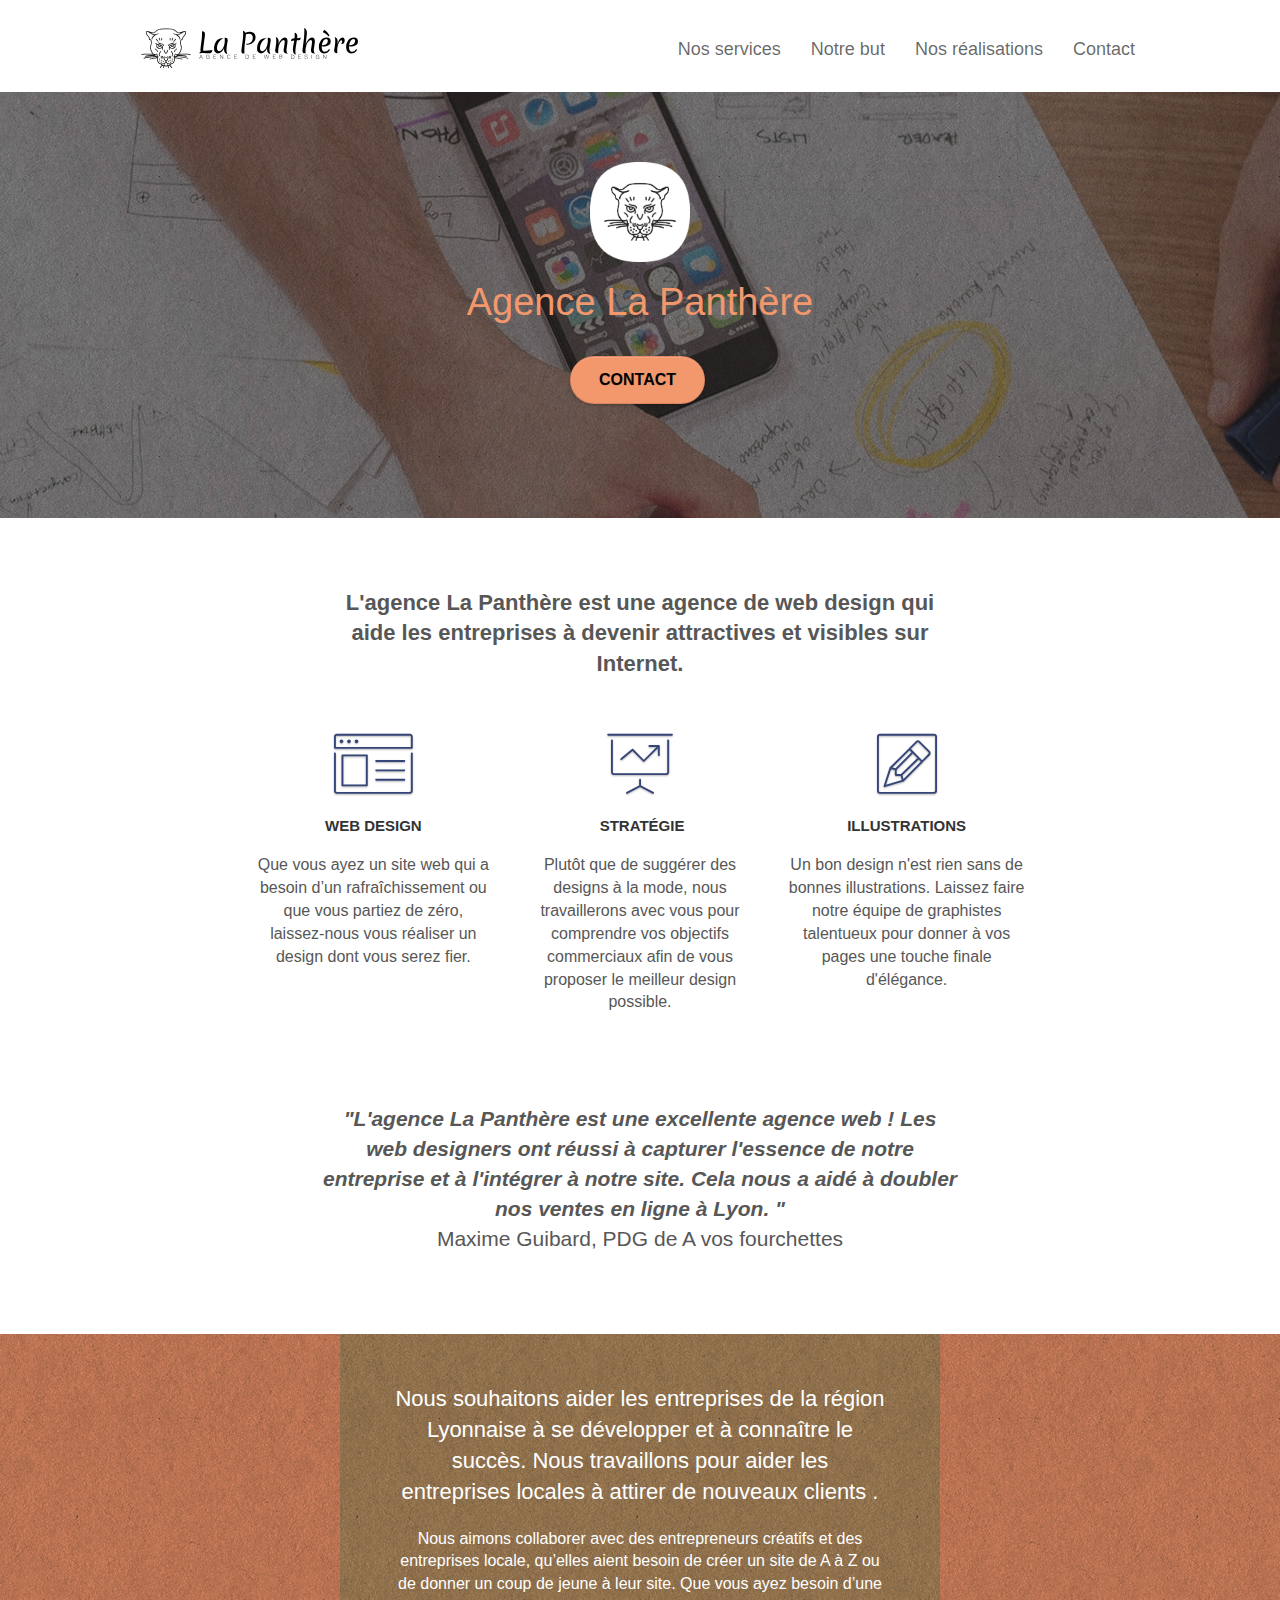
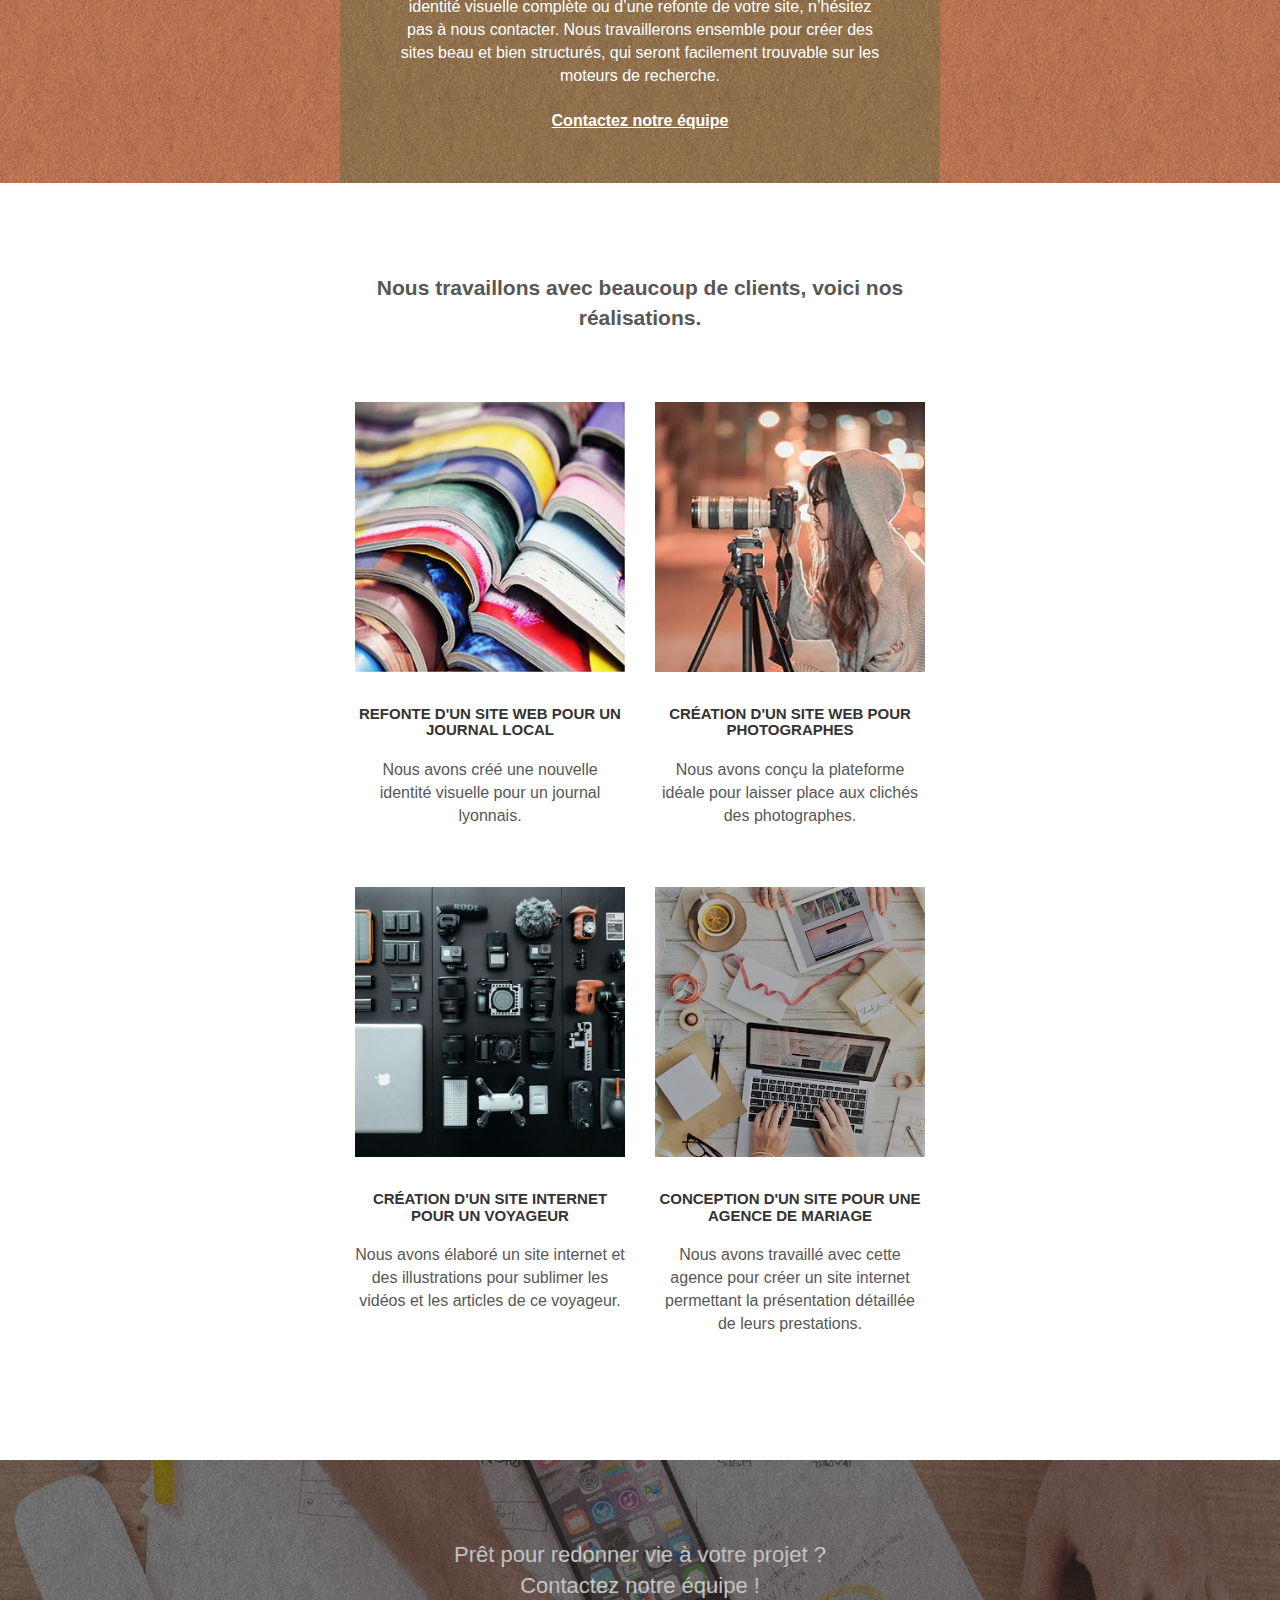
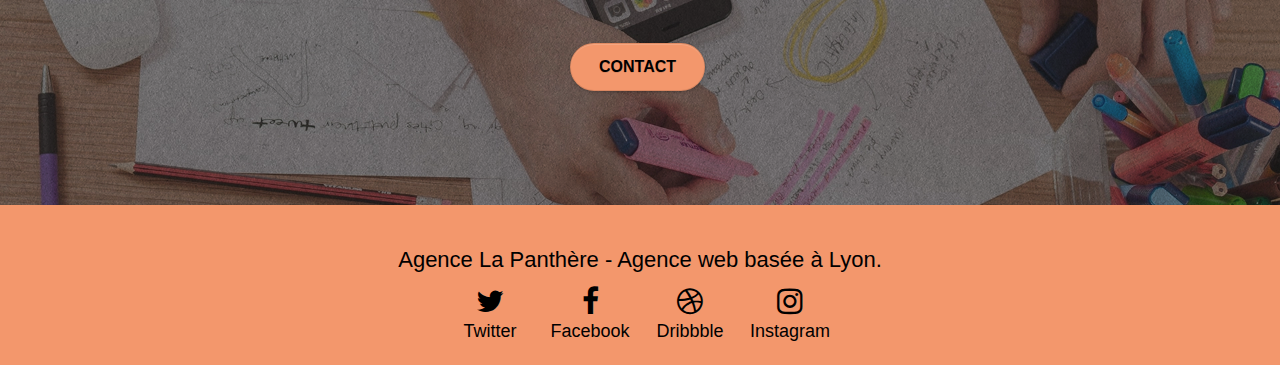
<file: index.html>
<!doctype html>
<html lang="fr">
<head>
    <meta charset="utf-8">
    <meta name="keywords" content="la panthère web design, web design illustrations, agence design lyon, agence design, web design lyon, agence web design">
    <meta name="description" content="La Panthère : Agence de Web Design basée à Lyon">
    <meta name="viewport" content="width=device-width, initial-scale=1.0, viewport-fit=cover">
	<meta name="robots" content="index, follow">
    <link rel="shortcut icon" type="image/png" href="favicon.jpg">
    
	<link rel="stylesheet" type="text/css" href="./css/bootstrap.css">
	<link rel="stylesheet" type="text/css" href="./style.css">
	<link rel="stylesheet" type="text/css" href="./css/font-awesome.css">
	<link rel="stylesheet" type="text/css" href="./css/et-line.css">
	
    
	<script src="./js/jquery-2.1.0.js"></script>
	<script src="./js/bootstrap.js"></script>
	<script src="./js/blocs.js"></script>
	<script src="./js/jquery.touchSwipe.js" defer></script>
	<script src="./js/gmaps.js"></script>

    <title>La Panthère : Agence de Web Design</title>

    
<!-- Analytics -->
 
<!-- Analytics END -->
    
</head>

<body>

<!-- Principal conteneur -->

<div class="page-container">
    
<!-- bloc-0 -->

	<header>
		<div class="bloc bgc-white l-bloc " id="bloc-0">
			<div class="container bloc-sm">
				<nav class="navbar row">
					<div class="navbar-header">
						<a class="navbar-brand" href="index.html"><img src="img/agence-la-panthere-monochrome.svg" alt="Logo La Panthère Agence de Web Design Lyon" height="40" /></a>
						<button id="nav-toggle" type="button" class="ui-navbar-toggle navbar-toggle" data-toggle="collapse" data-target=".navbar-1">
							<span class="sr-only">Toggle navigation</span><span class="icon-bar"></span><span class="icon-bar"></span><span class="icon-bar"></span>
						</button>
					</div>
					<div class="collapse navbar-collapse navbar-1 special-dropdown-nav">
						<ul class="site-navigation nav navbar-nav">
							<li>
								<a href="#bloc-2-services">Nos services</a>
							</li>
							<li>
								<a href="#bloc-3-what-i-do">Notre but</a>
							</li>
							<li>
								<a href="#bloc-4-portfolio">Nos réalisations</a>
							</li>
							<li>
								<a href="contact.html">Contact</a>
							</li>
						</ul>
					</div>
				</nav>
			</div>
		</div>
	</header>

<!-- bloc-0 END -->

<!-- bloc-1-presentation -->

	<section>
		<div class="bloc bgc-dark-slate-blue bg-banniere d-bloc bg-t-edge bloc-bg-texture texture-paper b-parallax" id="bloc-1-hero">
			<div class="container bloc-lg">
				<div class="row tight-width-whitespace">
					<div class="col-sm-12">
						<img src="img/logo.png" class="center-block image-resize-mode" width="100" alt="Logo La Panthère Agence de Web Design" />
						<h1 class="text-center hero-bloc-text tc-tangerine">
							Agence La Panthère
						</h1>
						<div class="text-center">
							<a href="contact.html" class="btn btn-lg btn-clean btn-rd cta-hero btn-atomic-tangerine-b" id="cta-hero">Contact</a>
						</div>
					</div>
				</div>
			</div>
		</div>
	</section>

<!-- bloc-1-presentation END -->

<!-- bloc-2-services -->

	<section>
		<div class="bloc bgc-white l-bloc" id="bloc-2-services">
			<div class="container bloc-md">
				<div class="flex-center">
					<div class="description_agence text-center">
						<h2 class="text-bold">L'agence La Panthère est une agence de web design qui aide les entreprises à devenir attractives et visibles sur Internet.</h2>
					</div>
				</div>
				<div class="row voffset-lg med-width-whitespace">
					<div class="col-sm-4">
						<div class="text-center">
							<span class="et-icon-browser sm-shadow icon-dark-slate-blue icons icon-lg"></span>
						</div>
						<h3 class="mg-md text-center">
							Web design
						</h3>
						<p class="text-center font-size16">
							Que vous ayez un site web qui a besoin d&rsquo;un rafraîchissement ou que vous partiez de zéro, laissez-nous vous réaliser un design dont vous serez fier.
						</p>
					</div>
					<div class="col-sm-4">
						<div class="text-center">
							<span class="et-icon-presentation sm-shadow icon-dark-slate-blue icons icon-lg"></span>
						</div>
						<h3 class="mg-md text-center">
							&nbsp;Stratégie
						</h3>
						<p class="text-center font-size16">
							Plutôt que de suggérer des designs à la mode, nous travaillerons avec vous pour comprendre vos objectifs commerciaux afin de vous proposer le meilleur design possible.<br>
						</p>
					</div>
					<div class="col-sm-4">
						<div class="text-center">
							<span class="et-icon-edit sm-shadow icon-dark-slate-blue icons icon-lg"></span>
						</div>
						<h3 class="mg-md text-center">
							Illustrations
						</h3>
						<p class="text-center font-size16">
							Un bon design n'est rien sans de bonnes illustrations. Laissez faire notre équipe de graphistes talentueux pour donner à vos pages une touche finale d'élégance.
						</p>
					</div>
				</div>
				<div class=" row voffset-lg voffset ">
					<div class="flex-center">
						<div class="description_agence">
							<p class="commentaire text-bold text-center text-italic">"L'agence La Panthère est une excellente agence web ! Les web designers ont réussi à capturer l'essence de notre entreprise et à l'intégrer à notre site. Cela nous a aidé à doubler nos ventes en ligne à Lyon. "</p>
							<p class="auteur_commentaire flex-center">Maxime Guibard, PDG de A vos fourchettes</p>
						</div>
					</div>
				</div>
			</div>
		</div>
	</section>

<!-- bloc-2-services END -->

<!-- bloc-3-what-i-do -->
	
	<section>
		<div class="bloc tc-white bgc-atomic-tangerine bg-presentation d-bloc bloc-bg-texture texture-paper b-parallax" id="bloc-3-what-i-do">
			<div class="container">
				<div class="row tight-width-whitespace black-background">
					<div class="col-sm-12">
						<h2 class="mg-md text-center ltc-white">
							Nous souhaitons aider les entreprises de la région Lyonnaise à se développer et à connaître le succès. Nous travaillons pour aider les entreprises locales à attirer de nouveaux clients .<br>
						</h2>
						<p class="text-description text-center white">
							Nous aimons collaborer avec des entrepreneurs créatifs et des entreprises locale, qu’elles aient besoin de créer un site de A à Z ou de donner un coup de jeune à leur site. Que vous ayez besoin d’une identité visuelle complète ou d’une refonte de votre site, n’hésitez pas à nous contacter. Nous travaillerons ensemble pour créer des sites beau et bien structurés, qui seront facilement trouvable sur les moteurs de recherche. <br><br><a class="ltc-white bold-link" href="contact.html">Contactez notre équipe</a><br>
						</p>
					</div>
				</div>
			</div>
		</div>
	</section>

<!-- bloc-3-what-i-do END -->

<!-- bloc-4-portfolio -->

	<section>
		<div class="bloc bgc-white bg-lines-h2-bg bg-repeat l-bloc" id="bloc-4-portfolio">
			<div class="container bloc-lg">
				<div class="flex-center">
				<div class="realisations_agence text-center">
					<h2 class="commentaire text-bold">Nous travaillons avec beaucoup de clients, voici nos réalisations.</h2>
				</div>
				</div>
				<div class="row tight-width-whitespace portfolio-row">
					<div class="col-sm-6">
						<a href="#" data-lightbox="img/magazines.jpg" data-gallery-id="gallery-1" data-caption="Refonte d'un site web pour un journal local" data-frame="snapshot-lb"><img src="img/magazines.jpg" alt="paris web design logo agence web meilleure agence et refonte site web journal" class="img-responsive portfolio-thumb" /></a>
						<h3 class="mg-md text-center">
							Refonte d'un site web pour un journal local
						</h3>
						<p class="text-center font-size16">
							Nous avons créé une nouvelle identité visuelle pour un journal lyonnais.
						</p>
					</div>
					<div class="col-sm-6">
						<a href="#" data-lightbox="img/photographe.jpg" data-gallery-id="gallery-1" data-caption="Création d'un site web pour photographes" data-frame="snapshot-lb"><img src="img/photographe.jpg" class="img-responsive portfolio-thumb" alt="paris web design logo agence web meilleure agence, Création d'un site web pour photographes" /></a>
						<h3 class="mg-md text-center">
							Création d'un site web pour photographes
						</h3>
						<p class="text-center font-size16">
							Nous avons conçu la plateforme idéale pour laisser place aux clichés des photographes.
						</p>
					</div>
				</div>
				<div class="row tight-width-whitespace portfolio-row">
					<div class="col-sm-6">
						<a href="#" data-lightbox="img/materiel.jpg" data-gallery-id="gallery-1" data-caption="Création d'un site internet pour un voyageur" data-frame="snapshot-lb"><img src="img/materiel.jpg" class="img-responsive portfolio-thumb" alt="paris web design logo agence web meilleure agence, Création d'un site web pour voyageur"/></a>
						<h3 class="mg-md text-center">
							Création d'un site internet pour un voyageur
						</h3>
						<p class="text-center font-size16">
							Nous avons élaboré un site internet et des illustrations pour sublimer les vidéos et les articles de ce voyageur.
						</p>
					</div>
					<div class="col-sm-6">
						<a href="#" data-lightbox="img/bureau.jpg" data-gallery-id="gallery-1" data-caption="Conception d'un site pour une agence de mariage" data-frame="snapshot-lb"><img src="img/bureau.jpg" class="img-responsive portfolio-thumb" alt="paris web design logo agence web meilleure agence, Création d'un site web pour agence de mariage" /></a>
						<h3 class="mg-md text-center">
							Conception d'un site pour une agence de mariage
						</h3>
						<p class="text-center font-size16">
							Nous avons travaillé avec cette agence pour créer un site internet permettant la présentation détaillée de leurs prestations.
						</p>
					</div>
				</div>
			</div>
		</div>
	</section>

<!-- bloc-4-portfolio END -->

<!-- bloc-5-cta -->

	<section>
		<div class="bloc bgc-dark-slate-blue bg-banniere d-bloc bloc-bg-texture texture-paper" id="bloc-5-cta">
			<div class="container bloc-lg">
				<div class="row">
					<h2 class="mg-md text-center white">
						Prêt pour redonner vie à votre projet ?<br>Contactez notre équipe !
					</h2>
					<div class="col-sm-12 text-center">
						<a href="contact.html" class="btn btn-atomic-tangerine-b btn-clean btn-rd btn-lg cta-hero">Contact</a>
					</div>
				</div>
			</div>
		</div>
	</section>

<!-- bloc-5-cta END -->

<!-- Footer - bloc-8 -->

	<footer>
		<div class="bloc bgc-atomic-tangerine d-bloc" id="bloc-8">
			<div class="container bloc-sm">
				<div class="row">
					<div class="col-sm-12">
						<h2 class="text-center text-black">
							Agence La Panthère - Agence web basée à Lyon.<br>
						</h2>
						<div class="row row-no-gutters social">
							<div class="col-sm-3">
								<div class="text-center">
									<a class="social" href="index.html"><span class="footer_icons fa fa-twitter icon-md"></span><br>Twitter</a>
								</div>
							</div>
							<div class="col-sm-3">
								<div class="text-center">
									<a class="social" href="index.html"><span class="footer_icons fa fa-facebook icon-md"></span><br>Facebook</a>
								</div>
							</div>
							<div class="col-sm-3">
								<div class="text-center">
									<a class="social" href="index.html"><span class="footer_icons fa fa-dribbble icon-md"></span><br>Dribbble</a>
								</div>
							</div>
							<div class="col-sm-3">
								<div class="text-center">
									<a class="social" href="index.html"><span class="footer_icons fa fa-instagram icon-md"></span><br>Instagram</a>
								</div>
							</div>
						</div>
					</div>
				</div>
			</div>
		</div>
	</footer>

<!-- Footer - bloc-8 END -->

</div>

<!-- Principal conteneur END -->
    
</body>
</html>
</file>
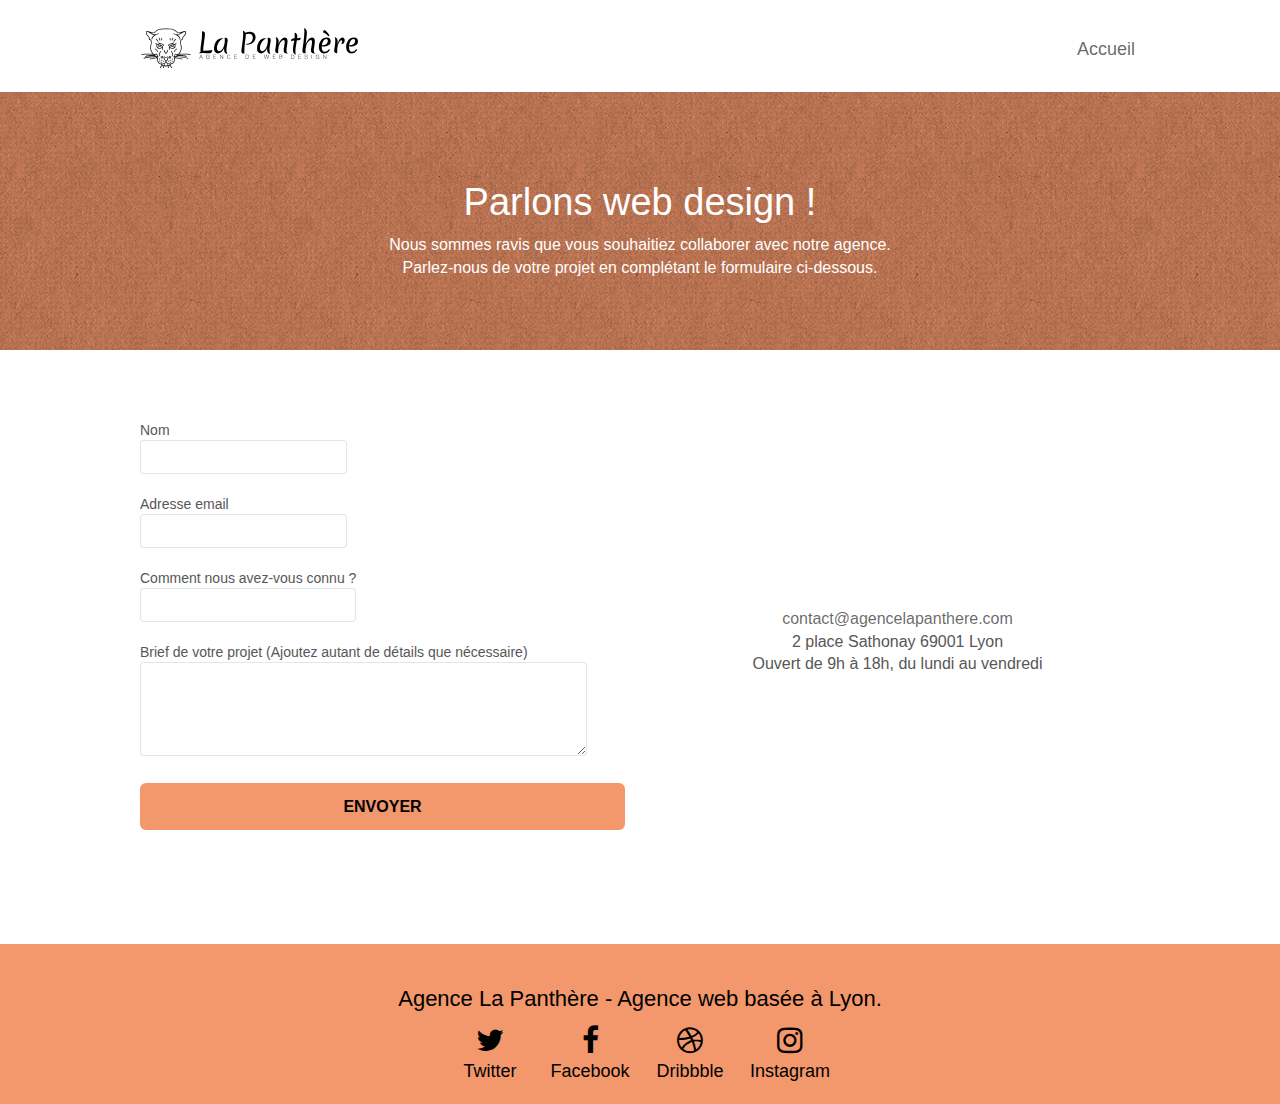
<file: contact.html>
<!doctype html>
<html lang="fr">
<head>
    <meta charset="utf-8">
    <meta name="keywords" content="la panthere contact, web design lyon">
    <meta name="description" content="Contactez l'Agence La Panthère">
    <meta name="viewport" content="width=device-width, initial-scale=1.0, viewport-fit=cover">
	<meta name="robots" content="index, follow">
    <link rel="shortcut icon" type="image/png" href="favicon.jpg">
    
	<link rel="stylesheet" type="text/css" href="./css/bootstrap.css">
	<link rel="stylesheet" type="text/css" href="./style.css">
	<link rel="stylesheet" type="text/css" href="./css/font-awesome.css">
	<link rel="stylesheet" type="text/css" href="./css/et-line.css">
	
    
	<script src="./js/jquery-2.1.0.js"></script>
	<script src="./js/bootstrap.js"></script>
	<script src="./js/blocs.js"></script>
	<script src="./js/jqBootstrapValidation.js"></script>
	<script src="./js/formHandler.js"></script>
    
	<title>Contact</title>

    
<!-- Analytics -->
 
<!-- Analytics END -->
    
</head>
<body>
<!-- Principal conteneur -->
<div class="page-container">
    
<!-- bloc-0 -->

	<header>
		<div class="bloc bgc-white l-bloc " id="bloc-0">
			<div class="container bloc-sm">
				<nav class="navbar row">
					<div class="navbar-header">
						<a class="navbar-brand" href="index.html"><img src="img/agence-la-panthere-monochrome.svg" alt="Logo La Panthère Agence de Web Design Lyon" height="40" /></a>
					</div>
					<div class="collapse navbar-collapse navbar-1 special-dropdown-nav">
						<ul class="site-navigation nav navbar-nav">
							<li>
								<a href="index.html">Accueil</a>
							</li>
						</ul>
					</div>
				</nav>
			</div>
		</div>
	</header>
<!-- bloc-0 END -->

<!-- bloc-6 -->
	<section>
		<div class="bloc bg-dots-bg bg-repeat bgc-atomic-tangerine d-bloc bloc-bg-texture texture-paper" id="bloc-6">
			<div class="container bloc-lg">
				<div class="row">
					<div class="col-sm-12">
						<h1 class="text-center hero-bloc-text tc-white white">
							Parlons web design !
						</h1>
						<p class="text-center mg-lg white tight-width-whitespace font-size16">
							Nous sommes ravis que vous souhaitiez collaborer avec notre agence.<br>
							Parlez-nous de votre projet en complétant le formulaire ci-dessous.
						</p>
					</div>
				</div>
			</div>
		</div>
	</section>
<!-- bloc-6 END -->

<!-- bloc-7 -->
	<section>
		<div class="bloc bgc-white l-bloc" id="bloc-7">
			<div class="container bloc-lg">
				<div class="row flex-center">
					<div class="col-sm-6">
						<form id="form_1" novalidate data-success-msg="Your message has been sent." data-fail-msg="Sorry it seems that our mail server is not responding, Sorry for the inconvenience!">
							<div class="form-group">
								<label>
									Nom
								<input id="name" class="form-control" required />
								</label>
							</div>
							<div class="form-group">
								<label>
									Adresse email
								<input id="email" class="form-control" type="email" required />
								</label>
							</div>
							<div class="form-group">
								<label>
									Comment nous avez-vous connu ?
								<input class="form-control" type="email" required id="input_504" />
								</label>
								
							</div>
							<div class="form-group">
								<label>
									Brief de votre projet (Ajoutez autant de détails que nécessaire)<br>
									<textarea id="message" class="form-control" rows="4" cols="50" required></textarea>
								</label>
							</div> 
							<button class="bloc-button btn btn-lg btn-block cta-hero btn-atomic-tangerine-b" type="submit">
								Envoyer
							</button>
						</form>
					</div>
					<div class="col-sm-6 text-center">
						<p class="font-size16">
							<a href="mailto:contact@agencelapanthere.com">contact@agencelapanthere.com</a><br>2 place Sathonay 69001 Lyon<br>Ouvert de 9h à 18h, du lundi au vendredi<br>
						</p>
					</div>
				</div>
			</div>
		</div>
	</section>
<!-- bloc-7 END -->

<!-- Footer - bloc-8 -->
	<footer>
		<div class="bloc bgc-atomic-tangerine d-bloc" id="bloc-8">
			<div class="container bloc-sm">
				<div class="row">
					<div class="col-sm-12">
						<h2 class="text-center text-black">
							Agence La Panthère - Agence web basée à Lyon.<br>
						</h2>
						<div class="row row-no-gutters social">
							<div class="col-sm-3">
								<div class="text-center">
									<a class="social" href="index.html"><span class="footer_icons fa fa-twitter icon-md"></span><br>Twitter</a>
								</div>
							</div>
							<div class="col-sm-3">
								<div class="text-center">
									<a class="social" href="index.html"><span class="footer_icons fa fa-facebook icon-md"></span><br>Facebook</a>
								</div>
							</div>
							<div class="col-sm-3">
								<div class="text-center">
									<a class="social" href="index.html"><span class="footer_icons fa fa-dribbble icon-md"></span><br>Dribbble</a>
								</div>
							</div>
							<div class="col-sm-3">
								<div class="text-center">
									<a class="social" href="index.html"><span class="footer_icons fa fa-instagram icon-md"></span><br>Instagram</a>
								</div>
							</div>
						</div>
					</div>
				</div>
			</div>
		</div>
	</footer>
<!-- Footer - bloc-8 END -->

</div>
<!-- Principal conteneur END -->
    
</body>
</html>
</file>
<file: style.css>
body {
    margin: 0;
    padding: 0;
    background: #FFF;
    overflow-x: hidden;
    -webkit-font-smoothing: antialiased;
    -moz-osx-font-smoothing: grayscale;
}

a,
button {
    transition: all .3s ease-in-out;
    outline: none!important;
}

a:hover {
    text-decoration: none;
    cursor: pointer;
}

#page-loading-blocs-notifaction {
    position: fixed;
    top: 0;
    bottom: 0;
    width: 100%;
    z-index: 100000;
    background: #FFFFFF url("img/pageload-spinner.gif") no-repeat center center;
}

/** Mes modifications en cours ajoutées ( Et non pas modifiées ) **/

.flex-center {
    display: flex;
    justify-content: center;
    align-items: center;
}

.text-black {
    color: #000000!important;
}

.text-white {
    color: #FFF;
}

.text-center {
    text-align: center;
}

.text-bold {
    font-weight: bold;
}
.text-italic {
    font-style: italic;
}

.description_agence, .realisations_agence {
    width: 62%;
    margin-bottom: 20px;
}
.description_agence p {
    font-size: 21px;
}

.text-description {
    font-size: 16px;
}

.commentaire {
    margin-bottom: 0;
    font-size: 21px;
}

.flex-space-around {
    display: flex;
    justify-content: space-around;
    text-align: center;
    margin-top: 20px;
}

footer a {
    list-style: none;
    color: #000000;
    font-size: 18px;
}

li > a {
    color: #000000;
    font-size: 18px;
}


.font-size16 {
    font-size: 16px;
}

.footer_icons {
    color: #000000;
}

/** Fin des modifications en cours **/



.bloc {
    width: 100%;
    clear: both;
    background: 50% 50% no-repeat;
    padding: 0 50px;
    -webkit-background-size: cover;
    -moz-background-size: cover;
    -o-background-size: cover;
    background-size: cover;
    position: relative;
}

.bloc .container {
    padding-left: 0;
    padding-right: 0;
}

.bloc-lg {
    padding-top: 70px;
    padding-bottom: 70px;
}

.bloc-md {
    padding: 50px;
}

.bloc-sm {
    padding: 20px 50px;
}

.bg-center,
.bg-l-edge,
.bg-r-edge,
.bg-t-edge,
.bg-b-edge,
.bg-tl-edge,
.bg-bl-edge,
.bg-tr-edge,
.bg-br-edge,
.bg-repeat {
    -webkit-background-size: auto!important;
    -moz-background-size: auto!important;
    -o-background-size: auto!important;
    background-size: auto!important;
}

.bg-repeat {
    background: repeat;
}

.bg-t-edge {
    background: top no-repeat;
}

.bloc-bg-texture::before {
    content: "";
    background-size: 2px 2px;
    position: absolute;
    top: 0;
    bottom: 0;
    left: 0;
    right: 0;
}

.texture-paper::before {
    background: url("img/texture-paper.webp");
    background-size: 280px 280px;
}

.b-parallax {
    background-attachment: fixed;
}

.d-bloc {
    color: rgba(255, 255, 255, .7);
}

.d-bloc button:hover {
    color: rgba(255, 255, 255, .9);
}

.d-bloc .icon-round,
.d-bloc .icon-square,
.d-bloc .icon-rounded,
.d-bloc .icon-semi-rounded-a,
.d-bloc .icon-semi-rounded-b {
    border-color: rgba(255, 255, 255, .9);
}

.d-bloc .divider-h span {
    border-color: rgba(255, 255, 255, .2);
}

.d-bloc .a-btn,
.d-bloc .navbar a,
.d-bloc .navbar-brand,
.d-bloc a .icon-sm,
.d-bloc a .icon-lg,
.d-bloc a .icon-xl,
.d-bloc h1 a,
.d-bloc h2 a,
.d-bloc h3 a,
.d-bloc h4 a,
.d-bloc h5 a,
.d-bloc h6 a,
.d-bloc p a {
    color: rgba(255, 255, 255, .6);
}

.d-bloc .a-btn:hover,
.d-bloc .navbar a:hover,
.d-bloc .navbar-brand:hover,
.d-bloc a:hover .icon-sm,
.d-bloc a:hover .icon-lg,
.d-bloc a:hover .icon-xl,
.d-bloc h1 a:hover,
.d-bloc h2 a:hover,
.d-bloc h3 a:hover,
.d-bloc h4 a:hover,
.d-bloc h5 a:hover,
.d-bloc h6 a:hover,
.d-bloc p a:hover {
    color: rgba(255, 255, 255, 1);
}

.d-bloc .navbar-toggle .icon-bar {
    background: rgba(255, 255, 255, 1);
}

.d-bloc .btn-wire,
.d-bloc .btn-wire:hover {
    color: rgba(255, 255, 255, 1);
    border-color: rgba(255, 255, 255, 1);
}

.d-bloc .panel {
    color: rgba(0, 0, 0, .5);
}

.d-bloc .panel button:hover {
    color: rgba(0, 0, 0, .7);
}

.d-bloc .panel icon {
    border-color: rgba(0, 0, 0, .7);
}

.d-bloc .panel .divider-h span {
    border-color: rgba(0, 0, 0, .1);
}

.d-bloc .panel .a-btn {
    color: rgba(0, 0, 0, .6);
}

.d-bloc .panel .a-btn:hover {
    color: rgba(0, 0, 0, 1);
}

.d-bloc .panel .btn-wire,
.d-bloc .panel .btn-wire:hover {
    color: rgba(0, 0, 0, .7);
    border-color: rgba(0, 0, 0, .3);
}

.d-bloc .panel,
.l-bloc {
    color: rgba(0, 0, 0, .5);
}

.d-bloc .panel button:hover,
.l-bloc button:hover {
    color: rgba(0, 0, 0, .7);
}

.l-bloc .icon-round,
.l-bloc .icon-square,
.l-bloc .icon-rounded,
.l-bloc .icon-semi-rounded-a,
.l-bloc .icon-semi-rounded-b {
    border-color: rgba(0, 0, 0, .7);
}

.d-bloc .panel .divider-h span,
.l-bloc .divider-h span {
    border-color: rgba(0, 0, 0, .1);
}

.d-bloc .panel .a-btn,
.l-bloc .a-btn,
.l-bloc .navbar a,
.l-bloc .navbar-brand,
.l-bloc a .icon-sm,
.l-bloc a .icon-md,
.l-bloc a .icon-lg,
.l-bloc a .icon-xl,
.l-bloc h1 a,
.l-bloc h2 a,
.l-bloc h3 a,
.l-bloc h4 a,
.l-bloc h5 a,
.l-bloc h6 a,
.l-bloc p a {
    color: rgba(0, 0, 0, .6);
}

.d-bloc .panel .a-btn:hover,
.l-bloc .a-btn:hover,
.l-bloc .navbar a:hover,
.l-bloc .navbar-brand:hover,
.l-bloc a:hover .icon-sm,
.l-bloc a:hover .icon-md,
.l-bloc a:hover .icon-lg,
.l-bloc a:hover .icon-xl,
.l-bloc h1 a:hover,
.l-bloc h2 a:hover,
.l-bloc h3 a:hover,
.l-bloc h4 a:hover,
.l-bloc h5 a:hover,
.l-bloc h6 a:hover,
.l-bloc p a:hover {
    color: rgba(0, 0, 0, 1);
}

.l-bloc .navbar-toggle .icon-bar {
    color: rgba(0, 0, 0, .6);
}

.d-bloc .panel .btn-wire,
.d-bloc .panel .btn-wire:hover,
.l-bloc .btn-wire,
.l-bloc .btn-wire:hover {
    color: rgba(0, 0, 0, .7);
    border-color: rgba(0, 0, 0, .3);
}

.voffset {
    margin-top: 30px;
}

.voffset-lg {
    margin-top: 80px;
}

.row-no-gutters {
    margin-right: 0;
    margin-left: 0;
}

.row.row-no-gutters > [class^="col-"],
.row.row-no-gutters > [class*=" col-"] {
    padding-right: 0;
    padding-left: 0;
}

#bloc-1-hero h2 {
    font-size: 32px;
}

#bloc-2-services h1 {
    font-size: 21px;
}

.navbar {
    margin-bottom: 0;
    z-index: 1;
}

.navbar-brand {
    height: auto;
    padding: 3px 15px;
    font-size: 25px;
    font-weight: normal;
    font-weight: 600;
    line-height: 44px;
}

.navbar-brand img {
    max-height: 200px;
    margin: 0 5px 0 0;
    display: inline;
}

.navbar-brand img[src$=svg] {
    min-width: 100px;
}

.nav-center .navbar-brand img {
    margin: 0;
}

.navbar .nav {
    padding-top: 2px;
    margin-right: -16px;
    float: right;
    z-index: 1;
}

.nav > li {
    float: left;
    margin-top: 4px;
    font-size: 16px;
}

.navbar-nav .open .dropdown-menu > li > a {
    text-align: inherit;
}

.nav > li a:hover,
.nav > li a:focus {
    background: transparent;
}

.navbar-toggle {
    margin: 10px 10px 0 0;
    border: 0px;
}

.navbar-toggle:hover {
    background: transparent!important;
}

.navbar-toggle .icon-bar {
    background-color: rgba(0, 0, 0, .5);
    width: 26px;
}

.nav-invert .navbar .nav {
    float: left;
}

.nav-invert .navbar-header,
.nav-invert .navbar-brand {
    float: right;
    position: relative;
    z-index: 2;
}

@media (min-width: 768px) {
    .site-navigation {
        position: absolute;
        top: 50%;
        right: 20px;
        transform: translate(0, -50%);
        -webkit-transform: translateY(-50%);
    }
    .nav > li .dropdown-menu a,
    .nav > li .dropdown-menu a:hover {
        color: #484848;
    }
    .nav-invert .site-navigation {
        left: 0;
        right: 0;
    }
    .nav-center {
        text-align: center;
    }
    .nav-center .navbar-header {
        width: 100%;
    }
    .nav-center .navbar-header,
    .nav-center .navbar-brand,
    .nav-center .nav > li {
        float: none;
        display: inline-block;
    }
    .nav-center .site-navigation {
        position: relative;
        width: 100%;
        right: 0;
        margin-right: 0px;
        margin-top: 20px;
    }
    .nav-center.mini-nav .navbar-toggle {
        float: none;
        margin: 10px auto 0;
    }
}

.nav > li > .dropdown a {
    background: none!important;
    display: block;
    padding: 14px 15px;
}

nav .caret {
    margin: 0 5px;
}

.dropdown-menu .dropdown-menu {
    top: -8px;
    left: 100%;
}

.dropdown-menu .dropmenu-flow-right {
    top: 100%;
    left: 0;
    margin-left: -1px;
    border-top-left-radius: 0;
    border-top-right-radius: 0;
}

.dropdown-menu .dropdown span {
    border: 4px solid black;
    border-top-color: transparent;
    border-right-color: transparent;
    border-bottom-color: transparent;
    margin: 6px -5px 0 0!important;
    float: right;
}

.mg-md {
    margin-top: 10px;
    margin-bottom: 20px;
}

.mg-lg {
    margin-top: 10px;
    margin-bottom: 40px;
}

.btn {
    margin: 0 5px 5px 0;
}

.btn.pull-right {
    margin: 0 0 5px 5px;
}

.btn-d,
.btn-d:hover,
.btn-d:focus {
    color: #FFF;
    background: rgba(0, 0, 0, .3);
}

button {
    outline: none!important;
}

.btn-rd {
    border-radius: 40px;
}

.btn-clean {
    border: 1px solid rgba(0, 0, 0, .08);
    border-bottom-color: rgba(0, 0, 0, .1);
    text-shadow: 0 1px 0 rgba(0, 0, 1, .1);
    box-shadow: 0 1px 3px rgba(0, 0, 1, .25), inset 0 1px 0 0 rgba(255, 255, 255, .15);
}

.icon-md {
    font-size: 30px!important;
}

.icon-lg {
    font-size: 60px!important;
}

.sm-shadow {
    text-shadow: 0 1px 2px rgba(0, 0, 0, .3);
}

.panel-sq,
.panel-sq .panel-heading,
.panel-sq .panel-footer {
    border-radius: 0;
}

.panel-rd {
    border-radius: 30px;
}

.panel-rd .panel-heading {
    border-radius: 29px 29px 0 0;
}

.panel-rd .panel-footer {
    border-radius: 0 0 29px 29px;
}

.form-control {
    border-color: rgba(0, 0, 0, .1);
    box-shadow: none;
}

.scrollToTop {
    width: 40px;
    height: 40px;
    position: fixed;
    bottom: 20px;
    right: 20px;
    opacity: 0;
    z-index: 500;
    transition: all .3s ease-in-out;
}

.scrollToTop span {
    margin-top: 6px;
}

.showScrollTop {
    font-size: 14px;
    opacity: 1;
}

a[data-lightbox] {
    position: relative;
    display: block;
    text-align: center;
    display: flex;
    justify-content: center;
}

a[data-lightbox]:hover::before {
    content: "+";
    font-family: "HelveticaNeue-Light", "Helvetica Neue Light", "Helvetica Neue", Helvetica, Arial, sans-serif;
    font-size: 32px;
    width: 50px;
    height: 50px;
    margin-left: -25px;
    border-radius: 50%;
    background: rgba(0, 0, 0, .6);
    color: #FFF;
    font-weight: 100;
    z-index: 1;
    position: absolute;
    top: 50%;
    transform: translateY(-50%);
    -webkit-transform: translateY(-50%);
}

a[data-lightbox]:hover img {
    opacity: 0.6;
    -webkit-animation-fill-mode: none;
    animation-fill-mode: none;
}

#lightbox-modal {
    display: flex;
    align-items: center;
}

#lightbox-modal .modal-dialog {
    width: 90%;
    max-width: 900px;
    margin: 0 auto 0;
}

#lightbox-modal .modal-dialog img {
    max-height: 90vh;
    margin: 0 auto;
}

.lightbox-caption {
    padding: 20px;
    color: #FFF;
    background: rgba(0, 0, 0, .5);
    position: absolute;
    left: 15px;
    right: 15px;
    bottom: 5px;
}

.close-lightbox {
    color: #FFF;
    font-size: 30px;
    position: absolute;
    top: 20px;
    right: 20px;
    z-index: 20;
    background: rgba(0, 0, 0, .5);
    border: none;
    line-height: 30px;
    padding: 0 9px 5px;
    opacity: 0.3;
}

.close-lightbox:hover,
.next-lightbox:hover,
.prev-lightbox:hover {
    opacity: 1.0;
    color: #FFF;
}

.next-lightbox,
.prev-lightbox {
    font-size: 20px;
    color: rgba(255, 255, 255, .9);
    background: rgba(0, 0, 0, .5);
    transition: all .2s ease-in-out;
    position: absolute;
    top: 45%;
    z-index: 1;
    opacity: 0.4;
}

.next-lightbox {
    padding: 6px 8px 1px 13px;
    right: 25px;
}

.prev-lightbox {
    padding: 6px 13px 1px 10px;
    left: 25px;
}

.snapshot-lb .modal-body {
    padding-bottom: 45px;
}

.snapshot-lb .lightbox-caption {
    padding: 0;
    color: rgba(0, 0, 0, .5);
    background: none;
}

h1,
h2,
h3,
h5,
h6,
p,
label,
.btn {
    font-family: "helvetica";
    font-weight: 400;
    color: #575757!important;
}

img.img-responsive.portfolio-thumb {
    max-width: 320px;
    width: 100%;
    height: 100%
}

.container {
    max-width: 1000px;
}

.hero-bloc-text {
    font-size: 38px;
}

.hero-bloc-text-sub {
    font-size: 36px;
}

.statement-bloc-text {
    line-height: 26px;
    font-style: italic;
    font-size: 20px;
    text-align: center;
    font-weight: lighter;
    max-width: 520px;
    margin: auto auto auto auto;
}

p {
    font-size: 11px;
}

.tight-width-whitespace {
    max-width: 600px;
    margin: auto auto auto auto;
}

.h1 {
    font-size: 20px;
    font-family: "Open Sans";
}

.cta-hero {
    margin-top: 22px;
    color: #FFFFFF!important;
    text-transform: uppercase;
    padding: 12px 28px 12px 28px;
    font-size: 16px;
    font-weight: 700;
    margin-bottom: 44px;
}

.social {
    max-width: 400px;
    margin: auto auto auto auto;
}

h2 {
    font-size: 22px;
    line-height: 1.4em;
}

h3 {
    font-size: 15px;
    text-transform: uppercase;
    font-weight: 700;
    color: #333333!important;
}

.med-width-whitespace {
    max-width: 800px;
    margin: auto auto auto auto;
    box-shadow: 0px 0px 0px #000000;
}

h1 {
    color: #333333!important;
}

h4 {
    color: #FFF;
}

.icons {
    margin-bottom: 14px;
    margin-top: 24px;
}

.white {
    color: #FFF!important;
}

.portfolio-thumb {
    margin-bottom: 24px;
}

.portfolio-row {
    margin-bottom: 44px;
    margin-top: 50px;
}

.avatar {
    box-shadow: 0px 4px 9px rgba(0, 0, 0, 0.3);
}

.black-background {
    background-color: rgba(165, 147, 99, 0.7);
    padding: 40px 40px 40px 40px;
}

.bold-link {
    font-weight: 900;
    text-decoration: underline!important;
}

.bgc-white {
    background-color: #FFFFFF;
}

.bgc-dark-slate-blue {
    background-color: #364577;
}

.bgc-atomic-tangerine {
    background-color: #F3976C;
}

.tc-tangerine {
    color: #F3976C!important;
}

.btn-atomic-tangerine {
    background: #F3976C;
    color: #FFFFFF!important;
}

.btn-atomic-tangerine-b {
    background: #F3976C;
    color: #000000!important;
}

.btn-atomic-tangerine:hover {
    background: #c27956!important;
    color: #FFFFFF!important;
}

.ltc-white {
    color: #FFF!important;
}

.ltc-white:hover {
    color: #FFF!important;
}

.ltc-atomic-tangerine {
    color: #FFF!important;
}

.ltc-atomic-tangerine:hover {
    color: #c27956!important;
}

.icon-dark-slate-blue {
    color: #364577!important;
    border-color: #364577!important;
}

.bg-dots-bg {
    background-image: url("img/dots-bg.png");
}

.bg-banniere {
    background-image: url("img/agence-la-panthere.webp"); 
}

.bg-presentation {
    background-image: url("img/image-de-presentation.webp");
}

@media (max-width: 1024px) {
    .bloc {
        padding-left: 20px;
        padding-right: 20px;
    }
    .bloc.full-width-bloc,
    .bloc-tile-2.full-width-bloc .container,
    .bloc-tile-3.full-width-bloc .container,
    .bloc-tile-4.full-width-bloc .container {
        padding-left: 0;
        padding-right: 0;
    }
}

@media (max-width: 992px) and (min-width: 768px) {
    .navbar .nav {
        max-width: 80%
    }
    .nav-center.navbar .nav {
        max-width: 100%
    }
    .auteur_commentaire {
        text-align: center;
    }
}

@media only screen and (min-width: 768px) and (max-width: 1024px) and (orientation: landscape) {
    .b-parallax {
        background-attachment: scroll;
    }
}

@media only screen and (min-width: 1024px) and (max-width: 1366px) and (-webkit-min-device-pixel-ratio: 1.5) {
    .b-parallax {
        background-attachment: scroll;
    }
}

@media (max-width: 991px) {
    .container {
        width: 100%;
    }
    .b-parallax {
        background-attachment: scroll;
    }
    .page-container,
    #hero-bloc {
        overflow-x: hidden;
        position: relative;
    }
    .bloc-group,
    .bloc-group .bloc {
        display: block;
        width: 100%;
    }
    .bloc-fill-screen .fill-bloc-top-edge,
    .bloc-fill-screen .fill-bloc-bottom-edge {
        padding: 0 20px;
    }
    .auteur_commentaire {
        text-align: center;
    }
}

@media (max-width: 767px) {
    .page-container {
        overflow-x: hidden;
        position: relative;
    }
    h1,
    h2,
    h3,
    h4,
    h5,
    h6,
    p,
    #disqus_thread {
        padding-left: 10px!important;
        padding-right: 10px!important;
    }
    .b-parallax {
        background-attachment: scroll;
    }
    .navbar .nav {
        padding-top: 0;
        border-top: 1px solid rgba(0, 0, 0, .2);
        float: none!important;
    }
    .navbar.row {
        margin-left: 0;
        margin-right: 0;
    }
    .site-navigation {
        position: inherit;
        transform: none;
        -webkit-transform: none;
        -ms-transform: none;
    }
    .nav > li {
        margin-top: 0;
        border-bottom: 1px solid rgba(0, 0, 0, .1);
        background: rgba(0, 0, 0, .05);
        text-align: left;
        padding-left: 15px;
        width: 100%;
    }
    .nav > li:hover {
        background: rgba(0, 0, 0, .08);
    }
    .dropdown .dropdown a .caret {
        float: none;
        margin: 5px 0 0 10px!important;
        border: 4px solid black;
        border-bottom-color: transparent;
        border-right-color: transparent;
        border-left-color: transparent;
    }
    #hero-bloc .navbar .nav {
        background: rgba(0, 0, 0, .8);
    }
    #hero-bloc .navbar .nav a {
        color: rgba(255, 255, 255, .6);
    }
    .hero {
        padding: 50px 0;
    }
    .hero-nav {
        left: -1px;
        right: -1px;
    }
    .navbar-collapse {
        padding: 0;
        overflow-x: hidden;
        -webkit-box-shadow: none;
        box-shadow: none;
    }
    .navbar-brand img {
        max-height: 40px;
        width: auto;
    }
    .nav-invert .navbar-header {
        float: none;
        width: 100%;
    }
    .nav-invert .navbar-toggle {
        float: left;
        margin-left: 10px;
    }
    .bloc {
        padding-left: 0;
        padding-right: 0;
    }
    .bloc-xxl,
    .bloc-xl {
        padding: 40px 0;
    }
    .bloc-sm,
    .bloc-md {
        padding-left: 0;
        padding-right: 0;
    }
    .bloc-tile-2 .container,
    .bloc-tile-3 .container,
    .bloc-tile-4 .container,
    .bloc-fill-screen .fill-bloc-top-edge,
    .bloc-fill-screen .fill-bloc-bottom-edge {
        padding-left: 0;
        padding-right: 0;
    }
    .a-block {
        padding: 0 10px;
    }
    .btn-dwn {
        display: none;
    }
    .voffset {
        margin-top: 5px;
    }
    .voffset-md {
        margin-top: 20px;
    }
    .voffset-lg {
        margin-top: 30px;
    }
    form {
        padding: 5px;
    }
    .close-lightbox {
        display: inline-block;
    }
    .blocsapp-device-iphone5 {
        background-size: 216px 425px;
        padding-top: 60px;
        width: 216px;
        height: 425px;
    }
    .blocsapp-device-iphone5 img {
        width: 180px;
        height: 320px;
    }
    .auteur_commentaire {
        text-align: center;
    }
}

@media (max-width: 400px) {
    .bloc {
        padding-left: 5%;
        padding-right: 5%;
    }
    .auteur_commentaire {
        text-align: center;
    }
}

@media (max-width: 767px) {
    .bloc-mob-center-text {
        text-align: center;
    }
    .flex-center {
        display: flex;
        flex-direction: column;
    }
}
</file>
<file: css/et-line.css>
@font-face {
    font-family: et-line;
    src: url(../fonts/et-line.eot);
    src: url(../fonts/et-line.eot?#iefix) format('embedded-opentype'), url(../fonts/et-line.woff) format('woff'), url(../fonts/et-line.ttf) format('truetype'), url(../fonts/et-line.svg#et-line) format('svg');
    font-weight: 400;
    font-style: normal
}

.et-icon-adjustments,
.et-icon-alarmclock,
.et-icon-anchor,
.et-icon-aperture,
.et-icon-attachment,
.et-icon-bargraph,
.et-icon-basket,
.et-icon-beaker,
.et-icon-bike,
.et-icon-book-open,
.et-icon-briefcase,
.et-icon-browser,
.et-icon-calendar,
.et-icon-camera,
.et-icon-caution,
.et-icon-chat,
.et-icon-circle-compass,
.et-icon-clipboard,
.et-icon-clock,
.et-icon-cloud,
.et-icon-compass,
.et-icon-desktop,
.et-icon-dial,
.et-icon-document,
.et-icon-documents,
.et-icon-download,
.et-icon-dribbble,
.et-icon-edit,
.et-icon-envelope,
.et-icon-expand,
.et-icon-facebook,
.et-icon-flag,
.et-icon-focus,
.et-icon-gears,
.et-icon-genius,
.et-icon-gift,
.et-icon-global,
.et-icon-globe,
.et-icon-googleplus,
.et-icon-grid,
.et-icon-happy,
.et-icon-hazardous,
.et-icon-heart,
.et-icon-hotairballoon,
.et-icon-hourglass,
.et-icon-key,
.et-icon-laptop,
.et-icon-layers,
.et-icon-lifesaver,
.et-icon-lightbulb,
.et-icon-linegraph,
.et-icon-linkedin,
.et-icon-lock,
.et-icon-magnifying-glass,
.et-icon-map,
.et-icon-map-pin,
.et-icon-megaphone,
.et-icon-mic,
.et-icon-mobile,
.et-icon-newspaper,
.et-icon-notebook,
.et-icon-paintbrush,
.et-icon-paperclip,
.et-icon-pencil,
.et-icon-phone,
.et-icon-picture,
.et-icon-pictures,
.et-icon-piechart,
.et-icon-presentation,
.et-icon-pricetags,
.et-icon-printer,
.et-icon-profile-female,
.et-icon-profile-male,
.et-icon-puzzle,
.et-icon-quote,
.et-icon-recycle,
.et-icon-refresh,
.et-icon-ribbon,
.et-icon-rss,
.et-icon-sad,
.et-icon-scissors,
.et-icon-scope,
.et-icon-search,
.et-icon-shield,
.et-icon-speedometer,
.et-icon-strategy,
.et-icon-streetsign,
.et-icon-tablet,
.et-icon-target,
.et-icon-telescope,
.et-icon-toolbox,
.et-icon-tools,
.et-icon-tools-2,
.et-icon-trophy,
.et-icon-tumblr,
.et-icon-twitter,
.et-icon-upload,
.et-icon-video,
.et-icon-wallet,
.et-icon-wine {
    font-family: et-line;
    speak: none;
    font-style: normal;
    font-weight: 400;
    font-variant: normal;
    text-transform: none;
    line-height: 1;
    -webkit-font-smoothing: antialiased;
    -moz-osx-font-smoothing: grayscale;
    display: inline-block
}

.et-icon-mobile:before {
    content: "\e000"
}

.et-icon-laptop:before {
    content: "\e001"
}

.et-icon-desktop:before {
    content: "\e002"
}

.et-icon-tablet:before {
    content: "\e003"
}

.et-icon-phone:before {
    content: "\e004"
}

.et-icon-document:before {
    content: "\e005"
}

.et-icon-documents:before {
    content: "\e006"
}

.et-icon-search:before {
    content: "\e007"
}

.et-icon-clipboard:before {
    content: "\e008"
}

.et-icon-newspaper:before {
    content: "\e009"
}

.et-icon-notebook:before {
    content: "\e00a"
}

.et-icon-book-open:before {
    content: "\e00b"
}

.et-icon-browser:before {
    content: "\e00c"
}

.et-icon-calendar:before {
    content: "\e00d"
}

.et-icon-presentation:before {
    content: "\e00e"
}

.et-icon-picture:before {
    content: "\e00f"
}

.et-icon-pictures:before {
    content: "\e010"
}

.et-icon-video:before {
    content: "\e011"
}

.et-icon-camera:before {
    content: "\e012"
}

.et-icon-printer:before {
    content: "\e013"
}

.et-icon-toolbox:before {
    content: "\e014"
}

.et-icon-briefcase:before {
    content: "\e015"
}

.et-icon-wallet:before {
    content: "\e016"
}

.et-icon-gift:before {
    content: "\e017"
}

.et-icon-bargraph:before {
    content: "\e018"
}

.et-icon-grid:before {
    content: "\e019"
}

.et-icon-expand:before {
    content: "\e01a"
}

.et-icon-focus:before {
    content: "\e01b"
}

.et-icon-edit:before {
    content: "\e01c"
}

.et-icon-adjustments:before {
    content: "\e01d"
}

.et-icon-ribbon:before {
    content: "\e01e"
}

.et-icon-hourglass:before {
    content: "\e01f"
}

.et-icon-lock:before {
    content: "\e020"
}

.et-icon-megaphone:before {
    content: "\e021"
}

.et-icon-shield:before {
    content: "\e022"
}

.et-icon-trophy:before {
    content: "\e023"
}

.et-icon-flag:before {
    content: "\e024"
}

.et-icon-map:before {
    content: "\e025"
}

.et-icon-puzzle:before {
    content: "\e026"
}

.et-icon-basket:before {
    content: "\e027"
}

.et-icon-envelope:before {
    content: "\e028"
}

.et-icon-streetsign:before {
    content: "\e029"
}

.et-icon-telescope:before {
    content: "\e02a"
}

.et-icon-gears:before {
    content: "\e02b"
}

.et-icon-key:before {
    content: "\e02c"
}

.et-icon-paperclip:before {
    content: "\e02d"
}

.et-icon-attachment:before {
    content: "\e02e"
}

.et-icon-pricetags:before {
    content: "\e02f"
}

.et-icon-lightbulb:before {
    content: "\e030"
}

.et-icon-layers:before {
    content: "\e031"
}

.et-icon-pencil:before {
    content: "\e032"
}

.et-icon-tools:before {
    content: "\e033"
}

.et-icon-tools-2:before {
    content: "\e034"
}

.et-icon-scissors:before {
    content: "\e035"
}

.et-icon-paintbrush:before {
    content: "\e036"
}

.et-icon-magnifying-glass:before {
    content: "\e037"
}

.et-icon-circle-compass:before {
    content: "\e038"
}

.et-icon-linegraph:before {
    content: "\e039"
}

.et-icon-mic:before {
    content: "\e03a"
}

.et-icon-strategy:before {
    content: "\e03b"
}

.et-icon-beaker:before {
    content: "\e03c"
}

.et-icon-caution:before {
    content: "\e03d"
}

.et-icon-recycle:before {
    content: "\e03e"
}

.et-icon-anchor:before {
    content: "\e03f"
}

.et-icon-profile-male:before {
    content: "\e040"
}

.et-icon-profile-female:before {
    content: "\e041"
}

.et-icon-bike:before {
    content: "\e042"
}

.et-icon-wine:before {
    content: "\e043"
}

.et-icon-hotairballoon:before {
    content: "\e044"
}

.et-icon-globe:before {
    content: "\e045"
}

.et-icon-genius:before {
    content: "\e046"
}

.et-icon-map-pin:before {
    content: "\e047"
}

.et-icon-dial:before {
    content: "\e048"
}

.et-icon-chat:before {
    content: "\e049"
}

.et-icon-heart:before {
    content: "\e04a"
}

.et-icon-cloud:before {
    content: "\e04b"
}

.et-icon-upload:before {
    content: "\e04c"
}

.et-icon-download:before {
    content: "\e04d"
}

.et-icon-target:before {
    content: "\e04e"
}

.et-icon-hazardous:before {
    content: "\e04f"
}

.et-icon-piechart:before {
    content: "\e050"
}

.et-icon-speedometer:before {
    content: "\e051"
}

.et-icon-global:before {
    content: "\e052"
}

.et-icon-compass:before {
    content: "\e053"
}

.et-icon-lifesaver:before {
    content: "\e054"
}

.et-icon-clock:before {
    content: "\e055"
}

.et-icon-aperture:before {
    content: "\e056"
}

.et-icon-quote:before {
    content: "\e057"
}

.et-icon-scope:before {
    content: "\e058"
}

.et-icon-alarmclock:before {
    content: "\e059"
}

.et-icon-refresh:before {
    content: "\e05a"
}

.et-icon-happy:before {
    content: "\e05b"
}

.et-icon-sad:before {
    content: "\e05c"
}

.et-icon-facebook:before {
    content: "\e05d"
}

.et-icon-twitter:before {
    content: "\e05e"
}

.et-icon-googleplus:before {
    content: "\e05f"
}

.et-icon-rss:before {
    content: "\e060"
}

.et-icon-tumblr:before {
    content: "\e061"
}

.et-icon-linkedin:before {
    content: "\e062"
}

.et-icon-dribbble:before {
    content: "\e063"
}
</file>
